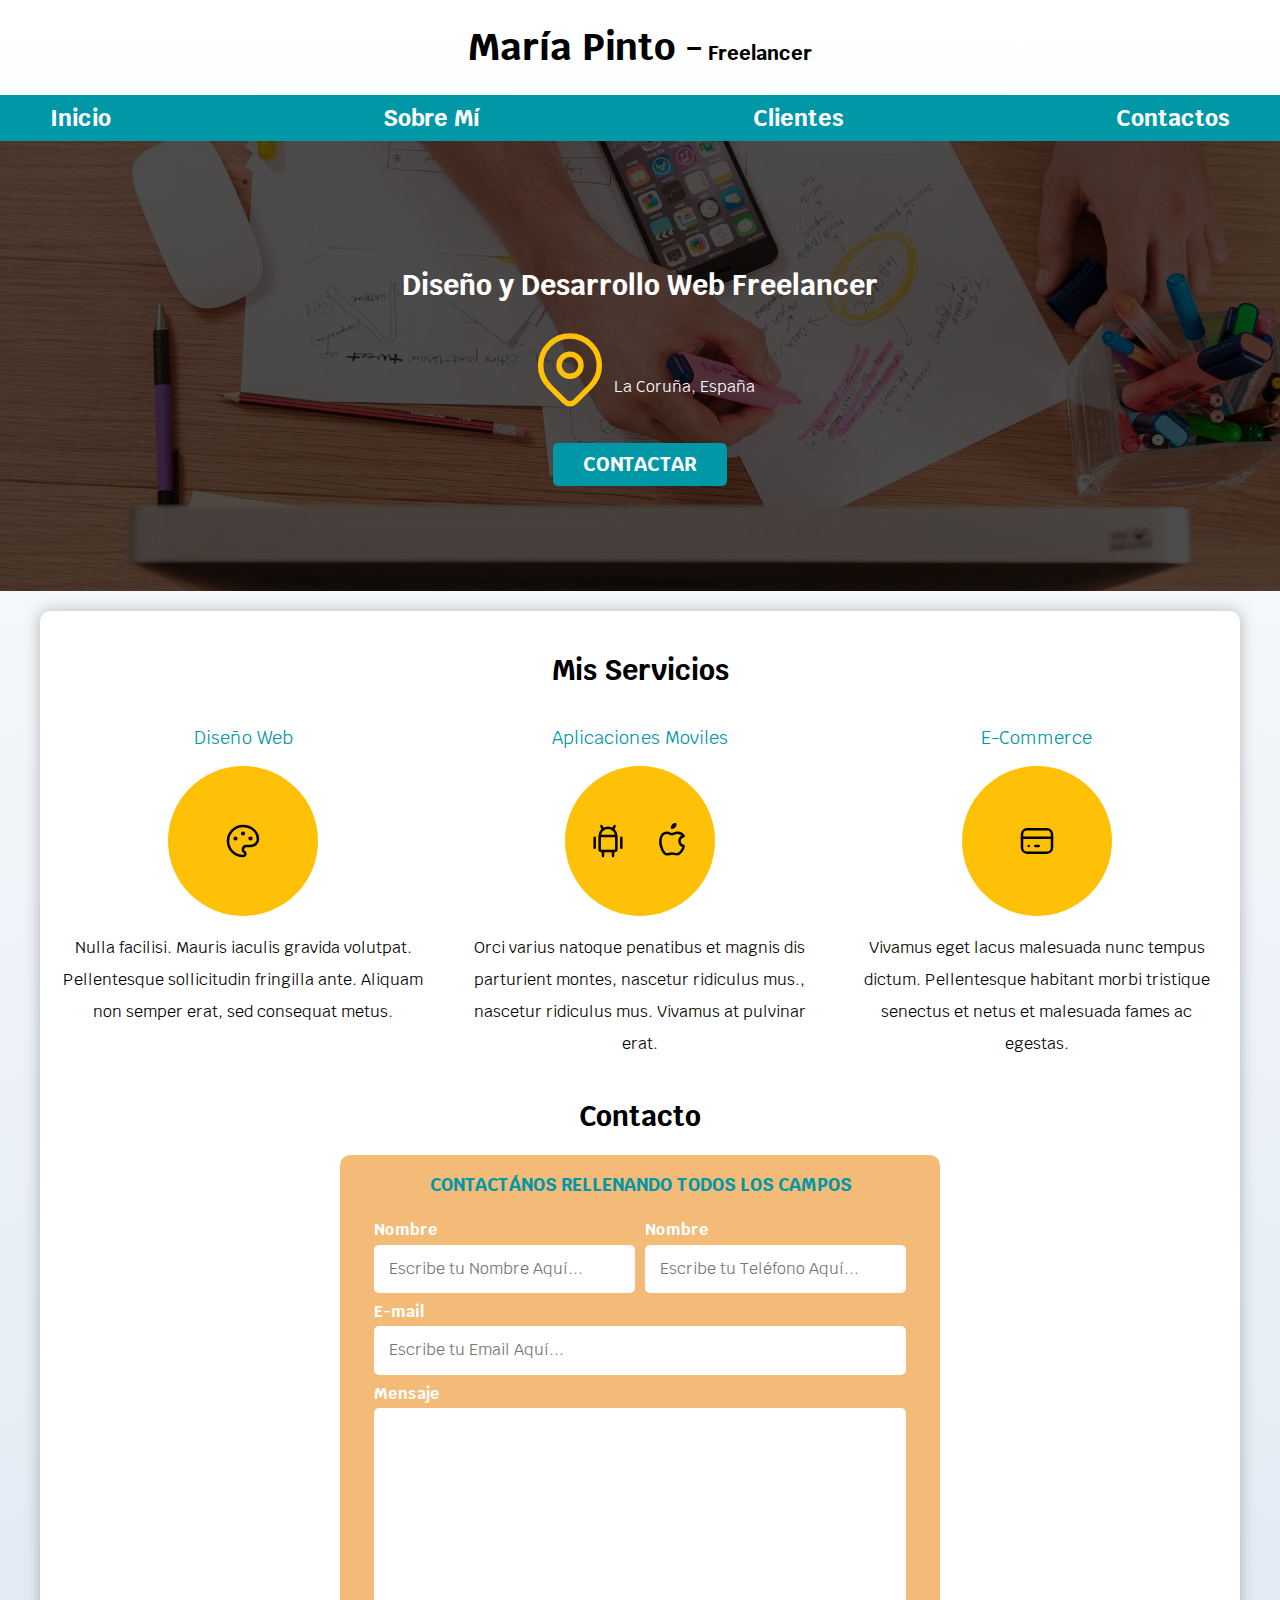
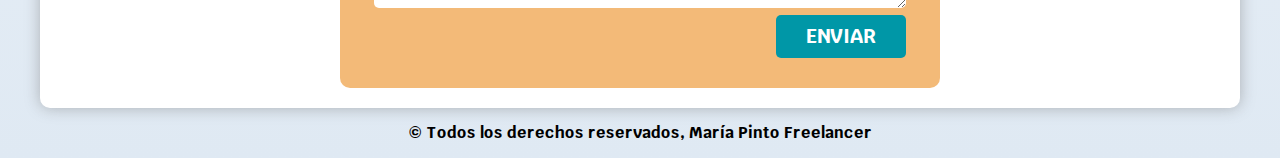
<file: freelancer/index.html>
<!DOCTYPE html>
<html lang="es">

<head>
    <meta charset="UTF-8">
    <meta http-equiv="X-UA-Compatible" content="IE=edge">
    <meta name="viewport" content="width=device-width, initial-scale=1.0">
    <title>Diseñador Freelancer</title>
    <link rel="stylesheet" href="css/normalize.css">
    <link rel="preload" href="css/styles.css" as="style">
    <link rel="stylesheet" href="css/styles.css">

    <link rel="preconnect" href="https://fonts.googleapis.com">
    <link rel="preconnect" href="https://fonts.gstatic.com" crossorigin>
    <link href="https://fonts.googleapis.com/css2?family=Krub:wght@400;700&display=swap" rel="stylesheet">
</head>

<body>
    <header>
        <h1 class="titulo">María Pinto -<span> Freelancer</span></h1>
    </header>


    <div class="nav-bg">
        <nav class="navegacion-principal contenedor">
            <a href="#">Inicio</a>
            <a href="#">Sobre Mí</a>
            <a href="#">Clientes</a>
            <a href="#">Contactos</a>
        </nav>
    </div>


    <section class="hero">
        <div class="contenido-hero">
            <h2>Diseño y Desarrollo Web <span> Freelancer</span></h2>
            <div class="ubicacion">

                <svg xmlns="http://www.w3.org/2000/svg" class="icon icon-tabler icon-tabler-map-pin" width="88"
                    height="88" viewBox="0 0 24 24" stroke-width="1.5" stroke="#ffc107" fill="none"
                    stroke-linecap="round" stroke-linejoin="round">
                    <path stroke="none" d="M0 0h24v24H0z" fill="none" />
                    <circle cx="12" cy="11" r="3" />
                    <path d="M17.657 16.657l-4.243 4.243a2 2 0 0 1 -2.827 0l-4.244 -4.243a8 8 0 1 1 11.314 0z" />
                </svg>

                <p>La Coruña, España</p>

            </div>
            <a class="boton" href="#">Contactar</a>

        </div>
    </section>

    <main class="contenedor sombra">
        <h2>Mis Servicios</h2>

        <div class="servicios">
            <!-- .servicios -->

            <section class="servicio">
                <h3>Diseño Web</h3>

                <div class="iconos">
                    <svg xmlns="http://www.w3.org/2000/svg" class="icon icon-tabler icon-tabler-palette" width="40"
                        height="40" viewBox="0 0 24 24" stroke-width="1.5" stroke="#000000" fill="none"
                        stroke-linecap="round" stroke-linejoin="round">
                        <path stroke="none" d="M0 0h24v24H0z" fill="none" />
                        <path
                            d="M12 21a9 9 0 1 1 0 -18a9 8 0 0 1 9 8a4.5 4 0 0 1 -4.5 4h-2.5a2 2 0 0 0 -1 3.75a1.3 1.3 0 0 1 -1 2.25" />
                        <circle cx="7.5" cy="10.5" r=".5" fill="currentColor" />
                        <circle cx="12" cy="7.5" r=".5" fill="currentColor" />
                        <circle cx="16.5" cy="10.5" r=".5" fill="currentColor" />
                    </svg>
                </div>

                <p>
                    Nulla facilisi. Mauris iaculis gravida volutpat. Pellentesque sollicitudin fringilla ante. Aliquam
                    non
                    semper
                    erat, sed consequat metus.
                </p>
            </section>

            <section class="servicio">
                <h3>Aplicaciones Moviles</h3>

                <div class="iconos">
                    <svg xmlns="http://www.w3.org/2000/svg" class="icon icon-tabler icon-tabler-brand-android"
                        width="40" height="40" viewBox="0 0 24 24" stroke-width="1.5" stroke="#000000" fill="none"
                        stroke-linecap="round" stroke-linejoin="round">
                        <path stroke="none" d="M0 0h24v24H0z" fill="none" />
                        <line x1="4" y1="10" x2="4" y2="16" />
                        <line x1="20" y1="10" x2="20" y2="16" />
                        <path d="M7 9h10v8a1 1 0 0 1 -1 1h-8a1 1 0 0 1 -1 -1v-8a5 5 0 0 1 10 0" />
                        <line x1="8" y1="3" x2="9" y2="5" />
                        <line x1="16" y1="3" x2="15" y2="5" />
                        <line x1="9" y1="18" x2="9" y2="21" />
                        <line x1="15" y1="18" x2="15" y2="21" />
                    </svg>

                    <svg xmlns="http://www.w3.org/2000/svg" class="icon icon-tabler icon-tabler-brand-apple" width="40"
                        height="40" viewBox="0 0 24 24" stroke-width="1.5" stroke="#000000" fill="none"
                        stroke-linecap="round" stroke-linejoin="round">
                        <path stroke="none" d="M0 0h24v24H0z" fill="none" />
                        <path
                            d="M9 7c-3 0 -4 3 -4 5.5c0 3 2 7.5 4 7.5c1.088 -.046 1.679 -.5 3 -.5c1.312 0 1.5 .5 3 .5s4 -3 4 -5c-.028 -.01 -2.472 -.403 -2.5 -3c-.019 -2.17 2.416 -2.954 2.5 -3c-1.023 -1.492 -2.951 -1.963 -3.5 -2c-1.433 -.111 -2.83 1 -3.5 1c-.68 0 -1.9 -1 -3 -1z" />
                        <path d="M12 4a2 2 0 0 0 2 -2a2 2 0 0 0 -2 2" />
                    </svg>
                </div>

                <p>
                    Orci varius natoque penatibus et magnis dis parturient montes, nascetur ridiculus mus., nascetur
                    ridiculus
                    mus.
                    Vivamus at pulvinar erat.
                </p>

            </section>

            <section class="servicio">
                <h3>E-Commerce</h3>

                <div class="iconos">
                    <svg xmlns="http://www.w3.org/2000/svg" class="icon icon-tabler icon-tabler-credit-card" width="40"
                        height="40" viewBox="0 0 24 24" stroke-width="1.5" stroke="#000000" fill="none"
                        stroke-linecap="round" stroke-linejoin="round">
                        <path stroke="none" d="M0 0h24v24H0z" fill="none" />
                        <rect x="3" y="5" width="18" height="14" rx="3" />
                        <line x1="3" y1="10" x2="21" y2="10" />
                        <line x1="7" y1="15" x2="7.01" y2="15" />
                        <line x1="11" y1="15" x2="13" y2="15" />
                    </svg>
                </div>

                <p>
                    Vivamus eget lacus malesuada nunc tempus dictum. Pellentesque habitant morbi tristique senectus et
                    netus
                    et
                    malesuada fames ac egestas.
                </p>
            </section>

        </div> <!-- .servicios -->



        <section>
            <h2>Contacto</h2>

            <form class="formulario">

                <fieldset>
                    <legend>Contactános rellenando todos los campos</legend>

                    <div class="contenedor-campos">

                        <div class="campo">
                            <label for="nombre">Nombre</label>
                            <input class="input-text" type="text" placeholder="Escribe tu Nombre Aquí..." />
                        </div>

                        <div class="campo">
                            <label for="telefono">Nombre</label>
                            <input class="input-text" type="number" placeholder="Escribe tu Teléfono Aquí..." />
                        </div>

                        <div class="campo">

                            <label for="email">E-mail</label>
                            <input class="input-text" type="email" placeholder="Escribe tu Email Aquí...">
                        </div>

                        <div class="campo">
                            <label for="mensaje">Mensaje</label>
                            <textarea class="input-text"></textarea>
                        </div>

                    </div> <!-- .contenedor-campos -->
                    <div class="alinear-derecha flex">
                        <input class="boton w-sm-100" type="submit" value="Enviar">
                    </div>
                </fieldset>
            </form>

        </section>
    </main>
    <footer class="footer">
        <p>&copy; Todos los derechos reservados, María Pinto Freelancer</p>
    </footer>

</body>

</html>
</file>
<file: freelancer/css/styles.css>
:root {
    --blanco: #ffffff;
    --oscuro: #212121;
    --primario: #ffc107;
    --secundario: #0097a7;
    --formulario: #f3ba78;
    --grisClaro: #DFE9F3;
}

/** Globales **/

html {
    font-size: 62.5%;
    box-sizing: border-box;
    /** Hack Box-model **/
}

*,
*::before,
*::after {
    box-sizing: inherit;
}

body {
    font-size: 16px;
    /** 1rem = 10px **/
    font-family: 'Krub', sans-serif;
    background-image: linear-gradient(to top, var(--grisClaro) 0%, var(--blanco) 100%);
}

.contenedor {
    width: 120rem;
    margin: 0 auto;
}

.boton {
    background-color: var(--secundario);
    color: var(--blanco);
    padding: 1rem 3rem;
    margin-top: 3rem;
    font-size: 2rem;
    text-decoration: none;
    text-transform: uppercase;
    font-weight: bold;
    border-radius: .5rem;
    width: 90%;
    text-align: center;
    border: none;
}

@media (min-width: 768px) {
    .boton {
        width: auto;
    }
}

.boton:hover {
    cursor: pointer;
}

.sombra {
    -webkit-box-shadow: 0px 0px 15px 0px rgba(112, 112, 112, 0.48);
    -moz-box-shadow: 0px 0px 15px 0px rgba(112, 112, 112, 0.48);
    box-shadow: 0px 0px 15px 0px rgba(112, 112, 112, 0.48);
    background-color: var(--blanco);
    padding: 2rem;
    border-radius: 1rem;
}

/** Tipografia **/

h1 {
    font-size: 3.8rem;
}

h2 {
    font-size: 2.8rem;
}

h3 {
    font-size: 1.8rem;
}

h1,
h2,
h3 {
    text-align: center;
}

/** Titulos **/

.titulo span {
    font-size: 2rem;
}

/** Utilidades **/

.w-sm-100 {
    width: 100%;
}

@media (min-width: 768px) {
    .w-sm-100 {
        width: auto;
    }
}

.flex {
    display: flex;
}

.alinear-derecha {
    justify-content: flex-end;
}

/** Navegación Principal **/

.nav-bg {
    background-color: var(--secundario);

}

.navegacion-principal {
    display: flex;
    flex-direction: column;
    ;
}

@media (min-width: 768px) {
    .navegacion-principal {
        flex-direction: row;
        justify-content: space-between;
    }
}

.navegacion-principal a {
    display: block;
    text-align: center;
    padding: 1rem;
    color: var(--blanco);
    text-decoration: none;
    font-size: 2.3rem;
    font-weight: bold;
}

.navegacion-principal a:hover {
    background-color: var(--primario);
    color: var(--oscuro);
}

/** Hero **/

.hero {
    background-image: url(../img/hero.jpg);
    background-repeat: no-repeat;
    background-size: cover;
    height: 450px;
    position: relative;
    margin-bottom: 2rem;

}

.contenido-hero {
    position: absolute;
    background-color: rgb(0 0 0 / 70%);
    width: 100%;
    height: 100%;

    display: flex;
    flex-direction: column;
    align-items: center;
    justify-content: center;
}

.contenido-hero h2,
.contenido-hero p {
    color: var(--blanco);
}


.ubicacion {
    display: flex;
    align-items: flex-end;
}

/** Servicios **/

@media (min-width: 768px) {
    .servicios {
        display: grid;
        grid-template-columns: repeat(3, 1fr);
        /** 3 columnas de una fraccion cada una **/
        column-gap: 3rem;
    }
}

.servicio {
    display: flex;
    flex-direction: column;
    align-items: center;
}

.servicio h3 {
    color: var(--secundario);
    font-weight: normal;
}

.servicio p {
    line-height: 2;
    /** Interlineado **/
    text-align: center;
}

.servicio .iconos {
    height: 15rem;
    width: 15rem;
    background-color: var(--primario);
    border-radius: 50%;
    display: flex;
    justify-content: space-evenly;
    align-items: center;
}


/** Contacto **/

.formulario {
    background-color: var(--formulario);
    width: min(60rem, 100%);
    /** Utilizar el valor más pequeño **/
    margin: 0 auto;
    padding: 2rem;
    border-radius: 1rem;
}

.formulario fieldset {
    border: none;
}

.formulario legend {
    text-align: center;
    font-size: 1.8rem;
    text-transform: uppercase;
    font-weight: bold;
    margin-bottom: 2rem;
    color: var(--secundario);
}

@media (min-width: 768px) {
    .contenedor-campos {
        display: grid;
        grid-template-columns: repeat(2, 1fr);
        grid-template-rows: auto auto 20rem;
        column-gap: 1rem;
    }

    .campo:nth-child(3) {
        grid-column: 1 / 3;
    }

    .campo:nth-child(4) {
        grid-column: 1 / 3;
    }
}

.campo {
    margin-bottom: 1rem;

}

.campo label {
    color: var(--blanco);
    font-weight: bold;
    margin-bottom: .5rem;
    display: block;
}

.campo textarea {
    height: 20rem;
}


.input-text {
    width: 100%;
    border: none;
    padding: 1.5rem;
    border-radius: .5rem;
}

/** Footer **/
.footer {
    text-align: center;
    font-weight: bold;
}
</file>
